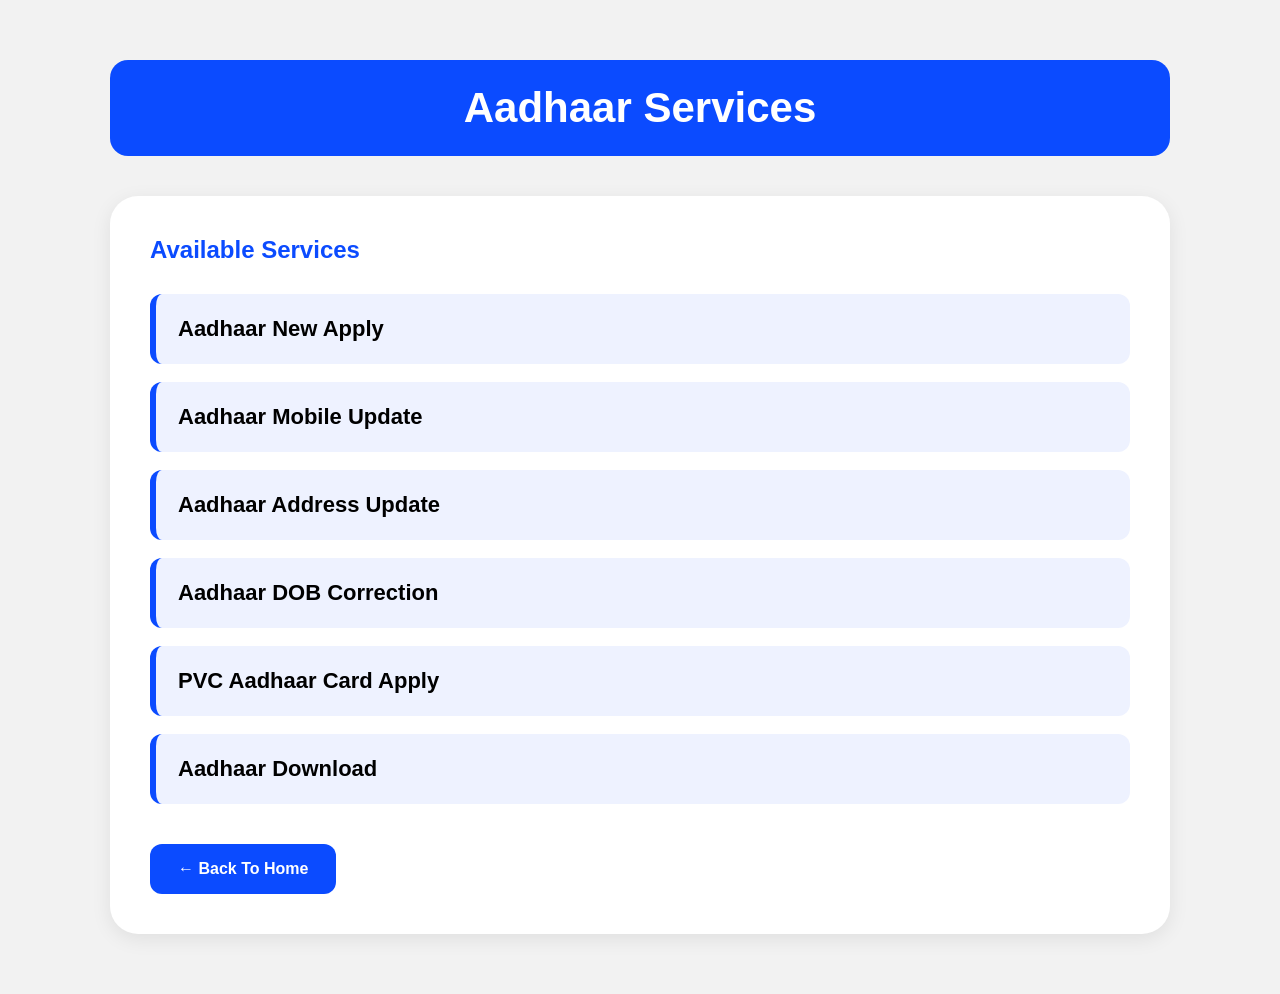
<file: aadhaar.html>
<!DOCTYPE html>
<html lang="en">

<head>

<meta charset="UTF-8">
<meta name="viewport" content="width=device-width, initial-scale=1.0">

<title>Aadhaar Services</title>

<link rel="stylesheet" href="style.css">

<style>

body{
background:#f2f2f2;
}

.service-page{
padding:60px 20px;
max-width:1100px;
margin:auto;
}

.service-box{
background:#fff;
padding:40px;
border-radius:28px;
box-shadow:0 5px 20px rgba(0,0,0,0.08);
}

.service-title{
background:#0b4bff;
color:#fff;
padding:24px;
text-align:center;
font-size:42px;
font-weight:800;
margin-bottom:40px;
border-radius:18px;
}

.service-list{
display:flex;
flex-direction:column;
gap:18px;
}

.service-item{
background:#eef2ff;
padding:22px;
border-left:6px solid #0b4bff;
border-radius:12px;
font-size:22px;
font-weight:600;
}

.back-btn{
display:inline-block;
margin-top:40px;
background:#0b4bff;
color:#fff;
padding:16px 28px;
border-radius:12px;
text-decoration:none;
font-weight:700;
}

@media(max-width:768px){

.service-title{
font-size:28px;
padding:18px;
}

.service-item{
font-size:17px;
padding:18px;
}

.service-box{
padding:20px;
}

}

</style>

</head>

<body>

<div class="service-page">

<div class="service-title">
Aadhaar Services
</div>

<div class="service-box">

<h2 style="margin-bottom:30px;color:#0b4bff;">
Available Services
</h2>

<div class="service-list">

<div class="service-item">
Aadhaar New Apply
</div>

<div class="service-item">
Aadhaar Mobile Update
</div>

<div class="service-item">
Aadhaar Address Update
</div>

<div class="service-item">
Aadhaar DOB Correction
</div>

<div class="service-item">
PVC Aadhaar Card Apply
</div>

<div class="service-item">
Aadhaar Download
</div>

</div>

<a href="index.html" class="back-btn">
← Back To Home
</a>

</div>

</div>

</body>
</html>
</file>
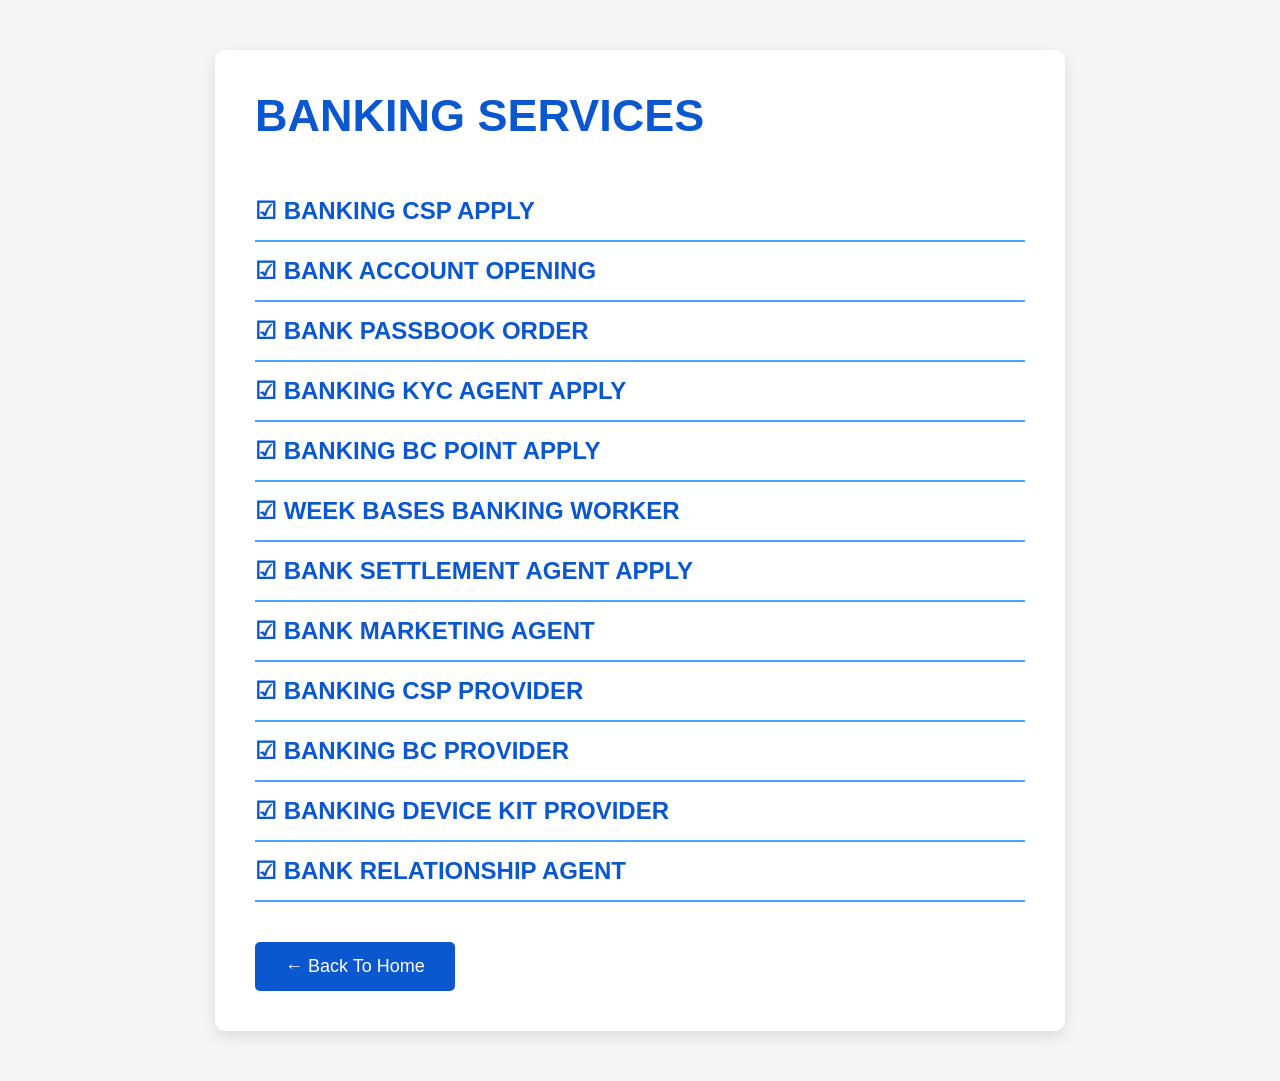
<file: banking.html>
<!DOCTYPE html>
<html lang="en">

<head>

  <meta charset="UTF-8">

  <meta name="viewport"
  content="width=device-width, initial-scale=1.0">

  <title>Banking Services</title>

  <link rel="stylesheet"
  href="style.css">

  <link rel="stylesheet"
  href="https://cdnjs.cloudflare.com/ajax/libs/font-awesome/6.4.0/css/all.min.css">

  <style>

body{
  background:#f5f5f5;
  font-family:Arial;
}

.service-page{
  width:90%;
  max-width:850px;
  margin:50px auto;
  background:#fff;
  padding:40px;
  border-radius:10px;
  box-shadow:0 5px 15px rgba(0,0,0,0.1);
}

.service-page h1{
  font-size:45px;
  color:#0b57d0;
  margin-bottom:40px;
}

.service-list p{
  font-size:24px;
  color:#0b57d0;
  font-weight:bold;
  padding:15px 0;
  border-bottom:2px solid #4aa3ff;
}

.back-btn{
  display:inline-block;
  margin-top:40px;
  background:#0b57d0;
  color:#fff;
  padding:14px 30px;
  text-decoration:none;
  border-radius:5px;
  font-size:18px;
}

.back-btn:hover{
  background:#083b8f;
}

@media(max-width:768px){

.service-page{
  padding:20px;
}

.service-page h1{
  font-size:32px;
}

.service-list p{
  font-size:18px;
}

}

  </style>

</head>

<body>

<div class="service-page">

  <h1>BANKING SERVICES</h1>

  <div class="service-list">

    <p>☑ BANKING CSP APPLY</p>

    <p>☑ BANK ACCOUNT OPENING</p>

    <p>☑ BANK PASSBOOK ORDER</p>

    <p>☑ BANKING KYC AGENT APPLY</p>

    <p>☑ BANKING BC POINT APPLY</p>

    <p>☑ WEEK BASES BANKING WORKER</p>

    <p>☑ BANK SETTLEMENT AGENT APPLY</p>

    <p>☑ BANK MARKETING AGENT</p>

    <p>☑ BANKING CSP PROVIDER</p>

    <p>☑ BANKING BC PROVIDER</p>

    <p>☑ BANKING DEVICE KIT PROVIDER</p>

    <p>☑ BANK RELATIONSHIP AGENT</p>

  </div>

  <a href="index.html"
  class="back-btn">

    ← Back To Home

  </a>

</div>

</body>

</html>
</file>
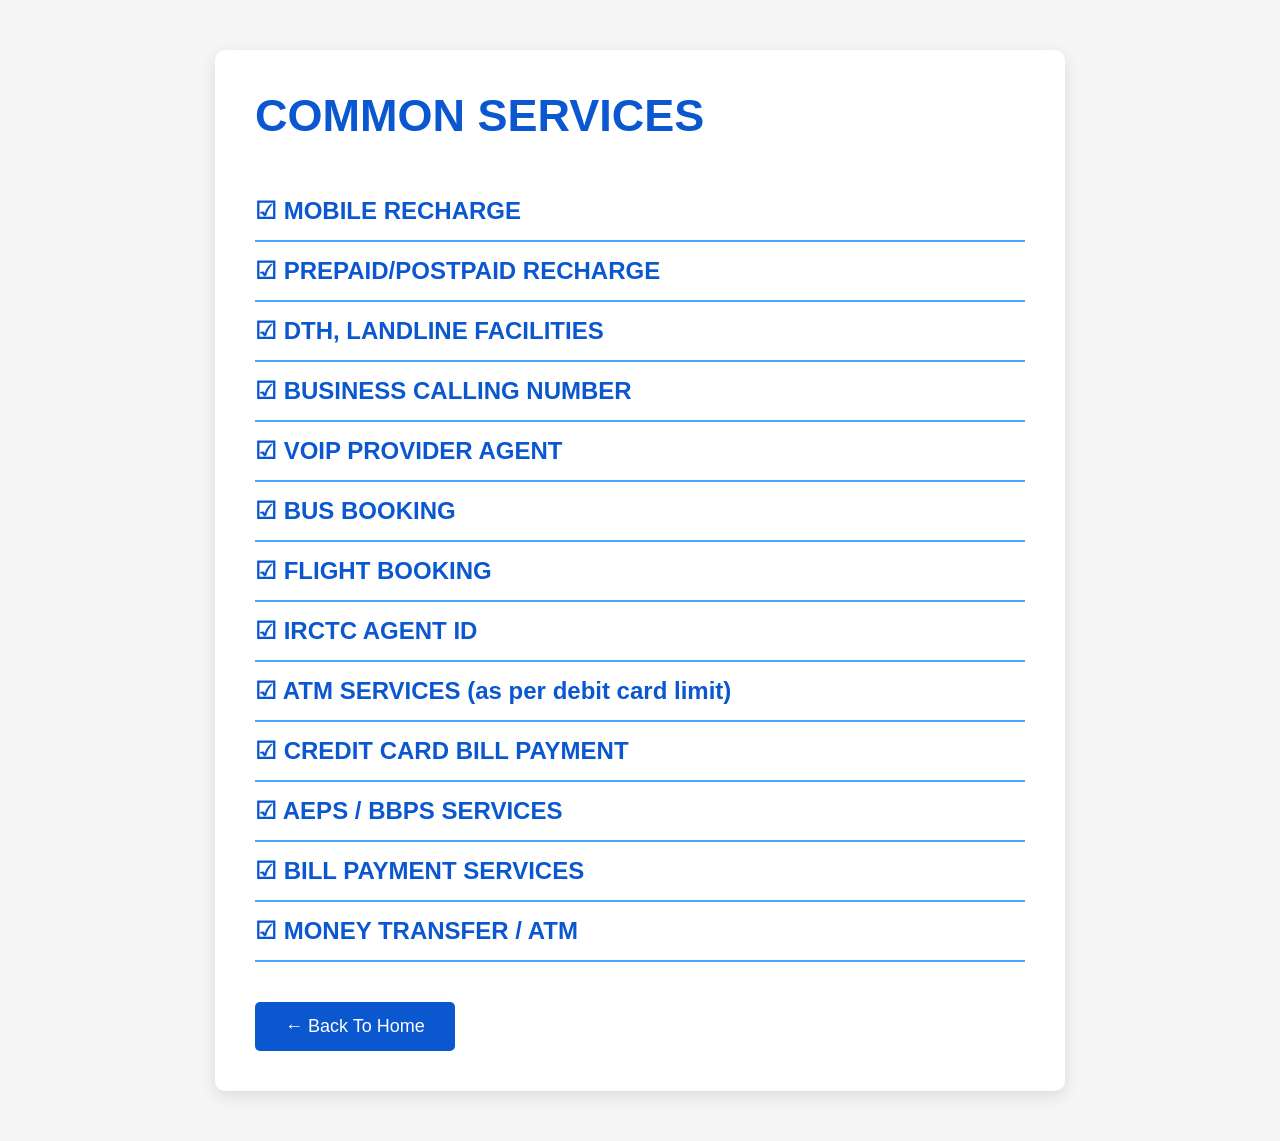
<file: common.html>
<!DOCTYPE html>
<html lang="en">

<head>

<meta charset="UTF-8">

<meta name="viewport"
content="width=device-width, initial-scale=1.0">

<title>Common Services</title>

<link rel="stylesheet"
href="style.css">

<style>

body{
  background:#f5f5f5;
  font-family:Arial;
}

.service-page{
  width:90%;
  max-width:850px;
  margin:50px auto;
  background:#fff;
  padding:40px;
  border-radius:10px;
  box-shadow:0 5px 15px rgba(0,0,0,0.1);
}

.service-page h1{
  font-size:45px;
  color:#0b57d0;
  margin-bottom:40px;
}

.service-list p{
  font-size:24px;
  color:#0b57d0;
  font-weight:bold;
  padding:15px 0;
  border-bottom:2px solid #4aa3ff;
}

.back-btn{
  display:inline-block;
  margin-top:40px;
  background:#0b57d0;
  color:#fff;
  padding:14px 30px;
  text-decoration:none;
  border-radius:5px;
  font-size:18px;
}

</style>

</head>

<body>

<div class="service-page">

<h1>COMMON SERVICES</h1>

<div class="service-list">

<p>☑ MOBILE RECHARGE</p>

<p>☑ PREPAID/POSTPAID RECHARGE</p>

<p>☑ DTH, LANDLINE FACILITIES</p>

<p>☑ BUSINESS CALLING NUMBER</p>

<p>☑ VOIP PROVIDER AGENT</p>

<p>☑ BUS BOOKING</p>

<p>☑ FLIGHT BOOKING</p>

<p>☑ IRCTC AGENT ID</p>

<p>☑ ATM SERVICES (as per debit card limit)</p>

<p>☑ CREDIT CARD BILL PAYMENT</p>

<p>☑ AEPS / BBPS SERVICES</p>

<p>☑ BILL PAYMENT SERVICES</p>

<p>☑ MONEY TRANSFER / ATM</p>

</div>

<a href="index.html"
class="back-btn">

← Back To Home

</a>

</div>

</body>

</html>
</file>
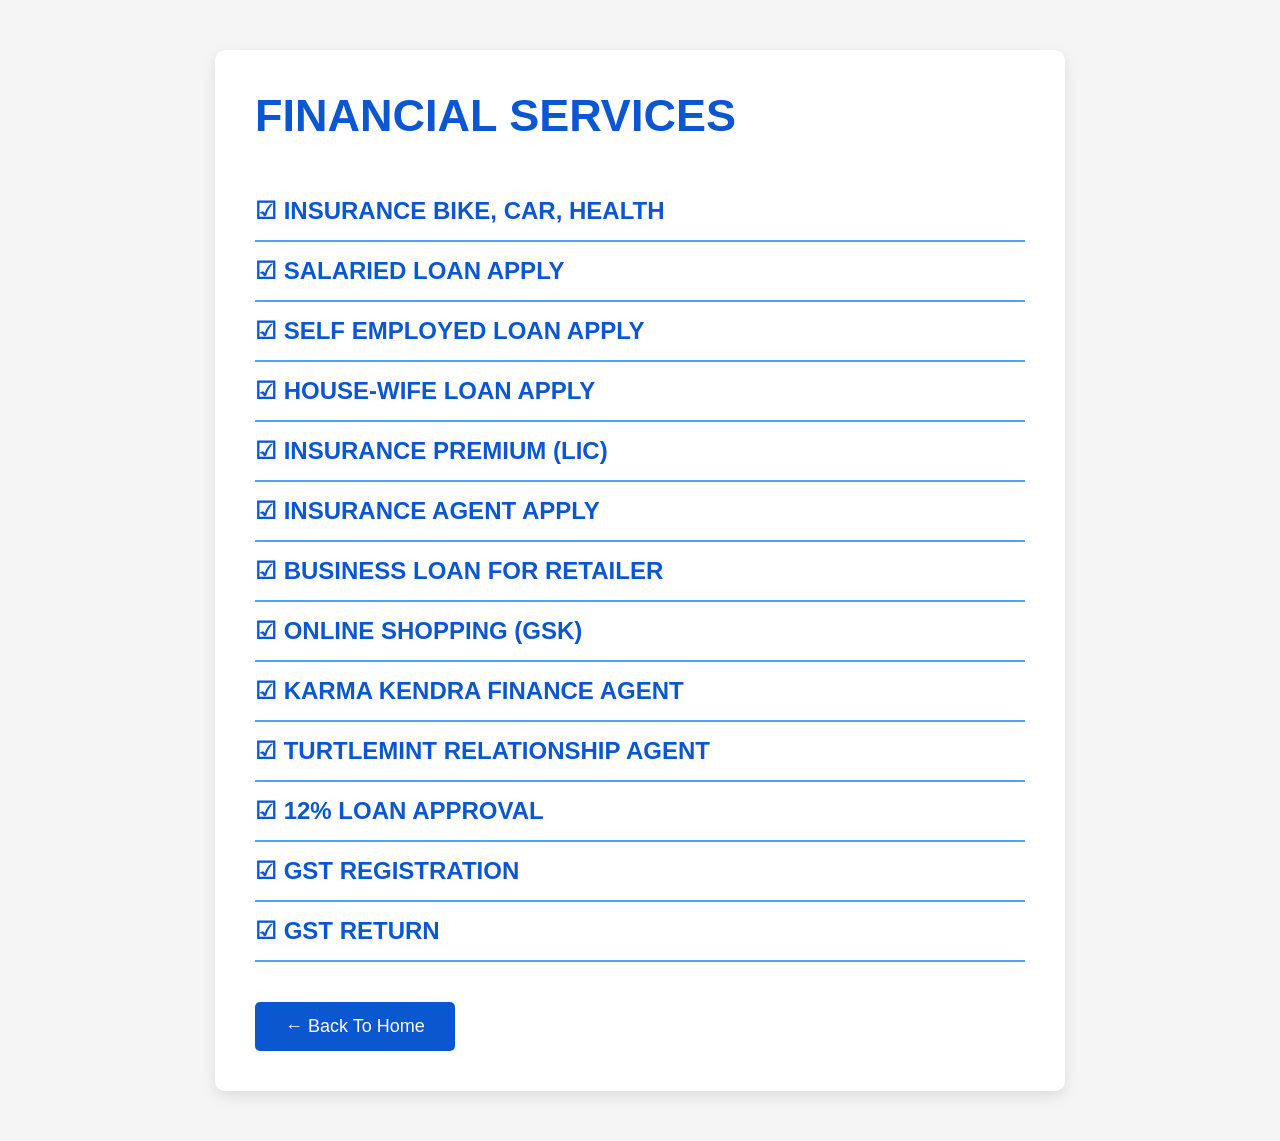
<file: financial.html>
<!DOCTYPE html>
<html lang="en">

<head>

<meta charset="UTF-8">

<meta name="viewport"
content="width=device-width, initial-scale=1.0">

<title>Financial Services</title>

<link rel="stylesheet"
href="style.css">

<style>

body{
  background:#f5f5f5;
  font-family:Arial;
}

.service-page{
  width:90%;
  max-width:850px;
  margin:50px auto;
  background:#fff;
  padding:40px;
  border-radius:10px;
  box-shadow:0 5px 15px rgba(0,0,0,0.1);
}

.service-page h1{
  font-size:45px;
  color:#0b57d0;
  margin-bottom:40px;
}

.service-list p{
  font-size:24px;
  color:#0b57d0;
  font-weight:bold;
  padding:15px 0;
  border-bottom:2px solid #4aa3ff;
}

.back-btn{
  display:inline-block;
  margin-top:40px;
  background:#0b57d0;
  color:#fff;
  padding:14px 30px;
  text-decoration:none;
  border-radius:5px;
  font-size:18px;
}

</style>

</head>

<body>

<div class="service-page">

<h1>FINANCIAL SERVICES</h1>

<div class="service-list">

<p>☑ INSURANCE BIKE, CAR, HEALTH</p>

<p>☑ SALARIED LOAN APPLY</p>

<p>☑ SELF EMPLOYED LOAN APPLY</p>

<p>☑ HOUSE-WIFE LOAN APPLY</p>

<p>☑ INSURANCE PREMIUM (LIC)</p>

<p>☑ INSURANCE AGENT APPLY</p>

<p>☑ BUSINESS LOAN FOR RETAILER</p>

<p>☑ ONLINE SHOPPING (GSK)</p>

<p>☑ KARMA KENDRA FINANCE AGENT</p>

<p>☑ TURTLEMINT RELATIONSHIP AGENT</p>

<p>☑ 12% LOAN APPROVAL</p>

<p>☑ GST REGISTRATION</p>

<p>☑ GST RETURN</p>

</div>

<a href="index.html"
class="back-btn">

← Back To Home

</a>

</div>

</body>

</html>
</file>
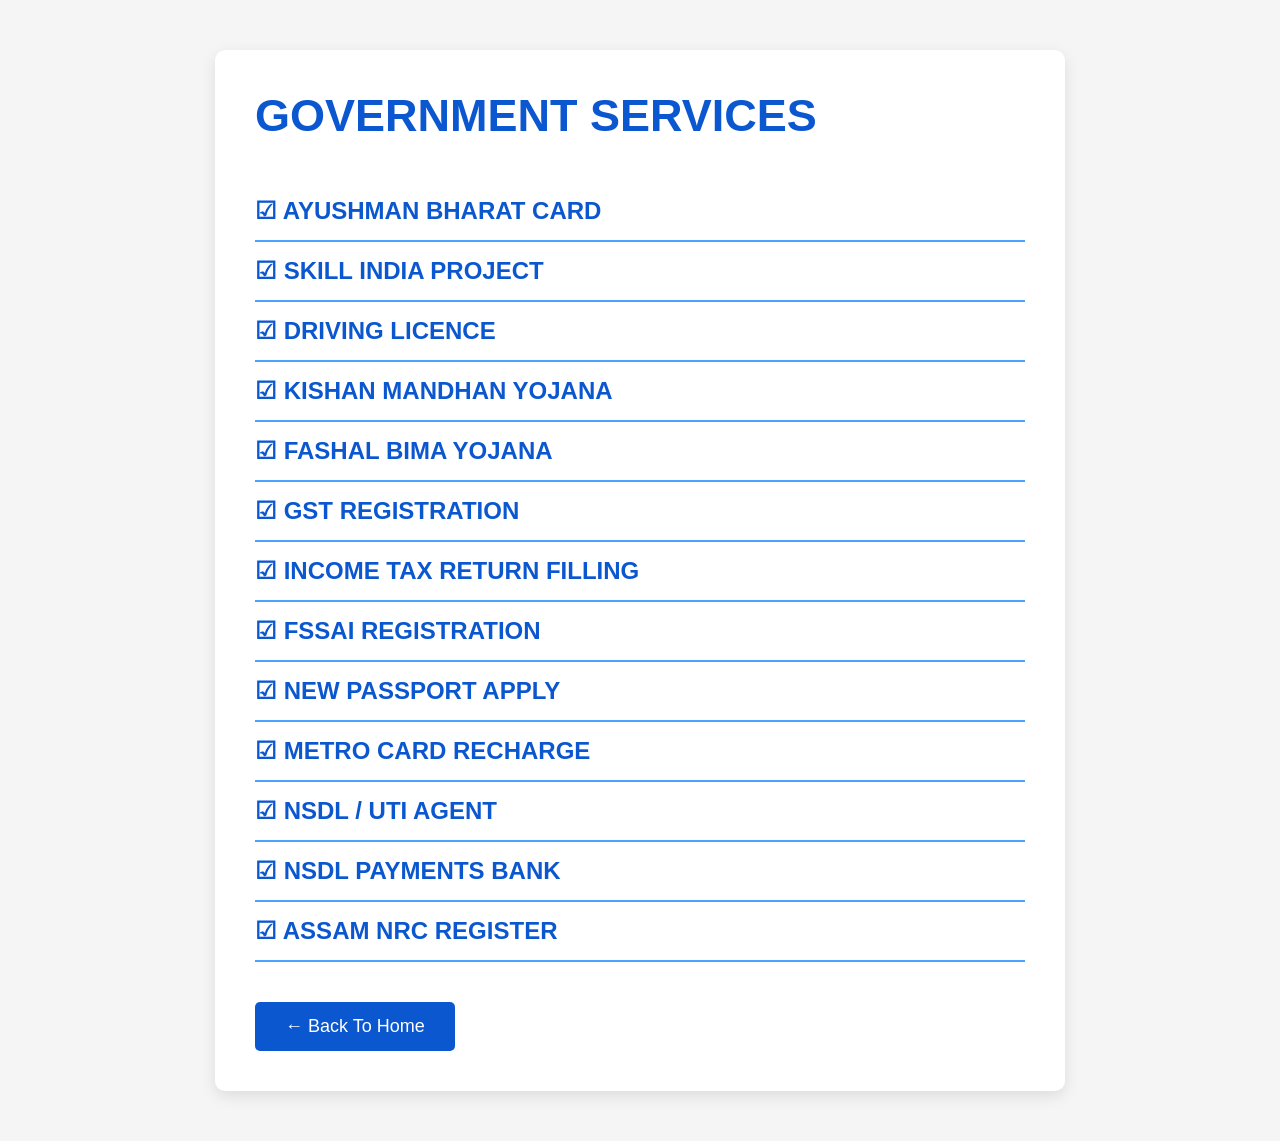
<file: government.html>
<!DOCTYPE html>
<html lang="en">

<head>

<meta charset="UTF-8">

<meta name="viewport"
content="width=device-width, initial-scale=1.0">

<title>Government Services</title>

<link rel="stylesheet"
href="style.css">

<style>

body{
  background:#f5f5f5;
  font-family:Arial;
}

.service-page{
  width:90%;
  max-width:850px;
  margin:50px auto;
  background:#fff;
  padding:40px;
  border-radius:10px;
  box-shadow:0 5px 15px rgba(0,0,0,0.1);
}

.service-page h1{
  font-size:45px;
  color:#0b57d0;
  margin-bottom:40px;
}

.service-list p{
  font-size:24px;
  color:#0b57d0;
  font-weight:bold;
  padding:15px 0;
  border-bottom:2px solid #4aa3ff;
}

.back-btn{
  display:inline-block;
  margin-top:40px;
  background:#0b57d0;
  color:#fff;
  padding:14px 30px;
  text-decoration:none;
  border-radius:5px;
  font-size:18px;
}

</style>

</head>

<body>

<div class="service-page">

<h1>GOVERNMENT SERVICES</h1>

<div class="service-list">

<p>☑ AYUSHMAN BHARAT CARD</p>

<p>☑ SKILL INDIA PROJECT</p>

<p>☑ DRIVING LICENCE</p>

<p>☑ KISHAN MANDHAN YOJANA</p>

<p>☑ FASHAL BIMA YOJANA</p>

<p>☑ GST REGISTRATION</p>

<p>☑ INCOME TAX RETURN FILLING</p>

<p>☑ FSSAI REGISTRATION</p>

<p>☑ NEW PASSPORT APPLY</p>

<p>☑ METRO CARD RECHARGE</p>

<p>☑ NSDL / UTI AGENT</p>

<p>☑ NSDL PAYMENTS BANK</p>

<p>☑ ASSAM NRC REGISTER</p>

</div>

<a href="index.html"
class="back-btn">

← Back To Home

</a>

</div>

</body>

</html>
</file>
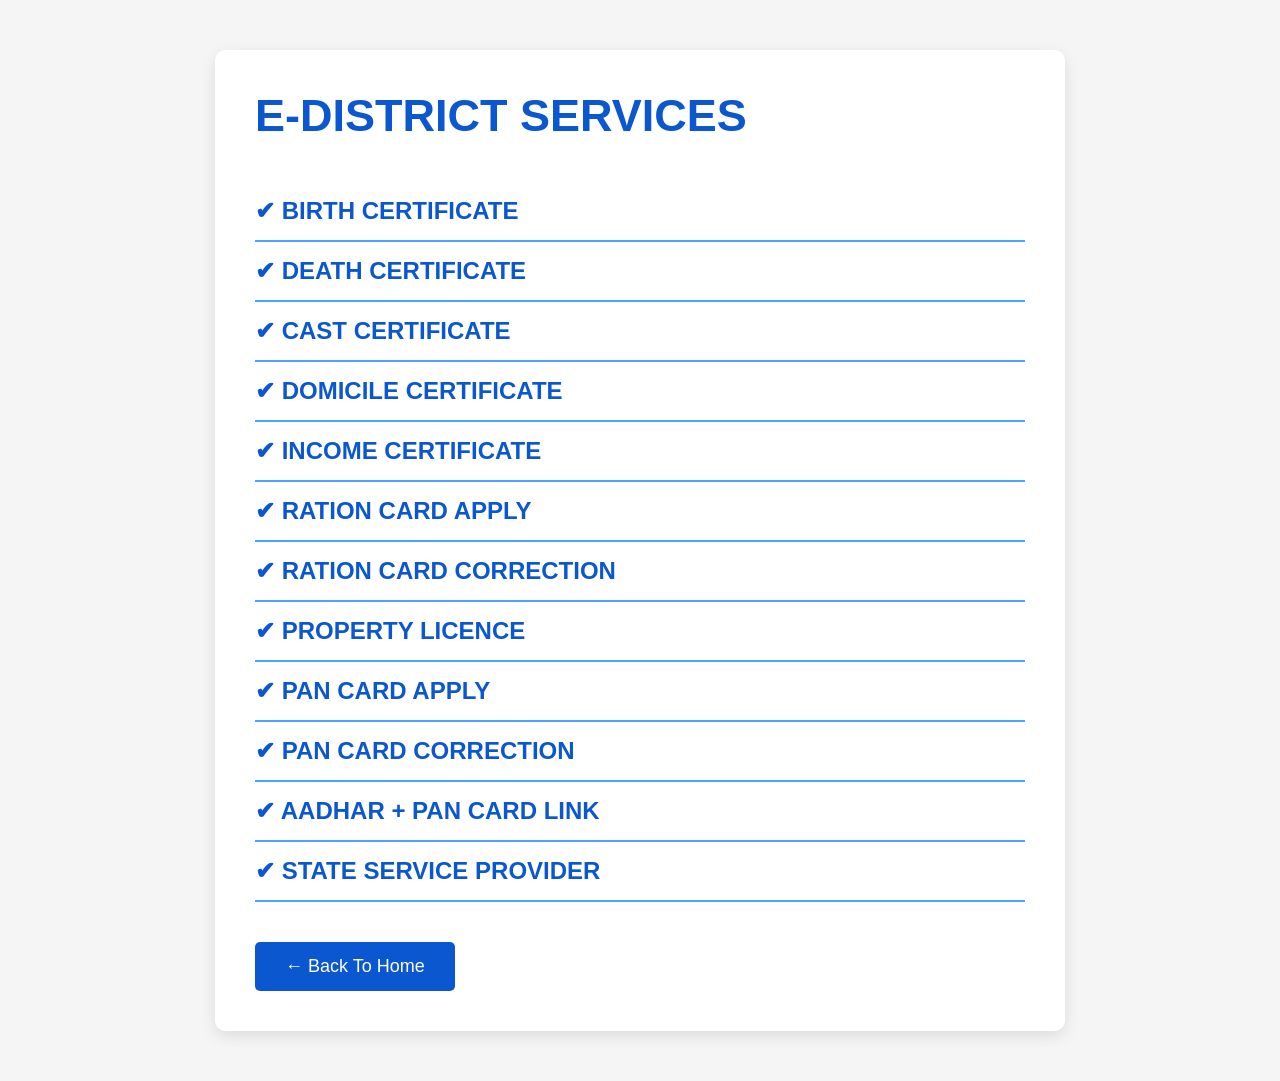
<file: pan.html>
<!DOCTYPE html>
<html lang="en">

<head>

  <meta charset="UTF-8">

  <meta name="viewport"
  content="width=device-width, initial-scale=1.0">

  <title>E-District Services</title>

  <link rel="stylesheet"
  href="style.css">

  <link rel="stylesheet"
  href="https://cdnjs.cloudflare.com/ajax/libs/font-awesome/6.4.0/css/all.min.css">

  <style>

body{
  background:#f5f5f5;
  font-family:Arial;
}

.service-page{
  width:90%;
  max-width:850px;
  margin:50px auto;
  background:#fff;
  padding:40px;
  border-radius:10px;
  box-shadow:0 5px 15px rgba(0,0,0,0.1);
}

.service-page h1{
  font-size:45px;
  color:#0b57d0;
  margin-bottom:40px;
}

.service-list p{
  font-size:24px;
  color:#0b57d0;
  font-weight:bold;
  padding:15px 0;
  border-bottom:2px solid #4aa3ff;
}

.back-btn{
  display:inline-block;
  margin-top:40px;
  background:#0b57d0;
  color:#fff;
  padding:14px 30px;
  text-decoration:none;
  border-radius:5px;
  font-size:18px;
}

.back-btn:hover{
  background:#083b8f;
}

@media(max-width:768px){

.service-page{
  padding:20px;
}

.service-page h1{
  font-size:32px;
}

.service-list p{
  font-size:18px;
}

}

  </style>

</head>

<body>

<div class="service-page">

  <h1>E-DISTRICT SERVICES</h1>

  <div class="service-list">

    <p>✔ BIRTH CERTIFICATE</p>

    <p>✔ DEATH CERTIFICATE</p>

    <p>✔ CAST CERTIFICATE</p>

    <p>✔ DOMICILE CERTIFICATE</p>

    <p>✔ INCOME CERTIFICATE</p>

    <p>✔ RATION CARD APPLY</p>

    <p>✔ RATION CARD CORRECTION</p>

    <p>✔ PROPERTY LICENCE</p>

    <p>✔ PAN CARD APPLY</p>

    <p>✔ PAN CARD CORRECTION</p>

    <p>✔ AADHAR + PAN CARD LINK</p>

    <p>✔ STATE SERVICE PROVIDER</p>

  </div>

  <a href="index.html"
  class="back-btn">

    ← Back To Home

  </a>

</div>

</body>

</html>
</file>
<file: style.css>
*{
margin:0;
padding:0;
box-sizing:border-box;
font-family:Arial,sans-serif;
}

body{
background:#f5f7fb;
overflow-x:hidden;
}

/* TOPBAR */

.topbar{
background:#0a2f8f;
color:#fff;
padding:12px 6%;
display:flex;
justify-content:space-between;
font-size:14px;
font-weight:600;
}

/* HEADER */

header{
background:#fff;
padding:16px 6%;
display:flex;
justify-content:space-between;
align-items:center;
box-shadow:0 2px 12px rgba(0,0,0,0.08);
position:sticky;
top:0;
z-index:999;
}

.logo{
display:flex;
align-items:center;
gap:14px;
}

.logo img{
width:60px;
}

.logo-text h2{
font-size:28px;
font-weight:800;
color:#0a2f8f;
}

.logo-text p{
font-size:14px;
color:#666;
margin-top:4px;
}

/* NAV */

nav{
display:flex;
gap:32px;
}

nav a{
text-decoration:none;
font-size:18px;
font-weight:700;
color:#222;
transition:0.3s;
}

nav a:hover{
color:#0b4bff;
}

/* BUTTONS */

.header-buttons{
display:flex;
gap:12px;
align-items:center;
}

.appointment-btn{
background:#ff9800;
color:#fff;
padding:13px 22px;
border-radius:14px;
text-decoration:none;
font-weight:700;
}

.login-btn{
background:#fff;
color:#0b4bff;
padding:13px 22px;
border-radius:14px;
text-decoration:none;
font-weight:700;
border:2px solid #0b4bff;
}

.register-btn{
background:#0b4bff;
color:#fff;
padding:13px 22px;
border-radius:14px;
text-decoration:none;
font-weight:700;
}

/* HERO */

.hero{
height:68vh;
position:relative;
overflow:hidden;
display:flex;
align-items:center;
padding:0 6%;
}

.hero-banner{
position:absolute;
width:100%;
height:100%;
object-fit:cover;
top:0;
left:0;
}

.hero-overlay{
position:absolute;
width:100%;
height:100%;
background:rgba(0,0,0,0.45);
top:0;
left:0;
}

.hero-content{
position:relative;
z-index:5;
max-width:580px;
color:#fff;
}

.hero-content span{
display:inline-block;
background:rgba(255,255,255,0.15);
padding:10px 22px;
border-radius:40px;
font-size:13px;
font-weight:700;
margin-bottom:18px;
}

.hero-content h1{
font-size:56px;
line-height:1.1;
font-weight:800;
margin-bottom:18px;
}

.hero-content h1 span{
background:none;
padding:0;
color:#ffd700;
font-size:56px;
}

.hero-content p{
font-size:19px;
line-height:1.6;
margin-bottom:28px;
max-width:560px;
}

/* HERO BUTTONS */

.hero-buttons{
display:flex;
gap:16px;
flex-wrap:wrap;
}

.service-btn{
background:#0b4bff;
color:#fff;
padding:16px 30px;
border-radius:14px;
text-decoration:none;
font-size:17px;
font-weight:700;
}

.whatsapp-btn{
background:#22c55e;
color:#fff;
padding:16px 30px;
border-radius:14px;
text-decoration:none;
font-size:17px;
font-weight:700;
}

/* SERVICES */

.services{
padding:90px 6%;
}

.services h2{
text-align:center;
font-size:60px;
font-weight:800;
margin-bottom:60px;
}

.services-grid{
display:grid;
grid-template-columns:repeat(auto-fit,minmax(240px,1fr));
gap:28px;
}

.service-card{
background:#fff;
padding:45px 20px;
border-radius:26px;
text-align:center;
box-shadow:0 5px 18px rgba(0,0,0,0.08);
transition:0.3s;
cursor:pointer;
text-decoration:none;
}

.service-card:hover{
transform:translateY(-8px);
}

.service-card i{
font-size:48px;
color:#0b4bff;
margin-bottom:20px;
}

.service-card h3{
font-size:24px;
font-weight:700;
color:#111;
line-height:1.5;
}

/* GALLERY */

.gallery{
padding:90px 6%;
background:#fff;
}

.gallery h2{
text-align:center;
font-size:60px;
margin-bottom:50px;
}

.gallery-grid{
display:grid;
grid-template-columns:repeat(auto-fit,minmax(280px,1fr));
gap:24px;
}

.gallery-grid img{
width:100%;
height:260px;
object-fit:cover;
border-radius:22px;
}

/* CONTACT */

.contact{
padding:90px 6%;
text-align:center;
}

.contact h2{
font-size:56px;
margin-bottom:30px;
}

.contact p{
font-size:22px;
margin-bottom:18px;
}

/* ACCOUNT SECTION */

.account-section{
padding:90px 6%;
display:grid;
grid-template-columns:repeat(auto-fit,minmax(320px,1fr));
gap:30px;
}

.account-box{
background:#fff;
padding:35px;
border-radius:24px;
box-shadow:0 5px 18px rgba(0,0,0,0.08);
}

.account-box h2{
margin-bottom:25px;
font-size:34px;
}

.account-box input,
.account-box select{
width:100%;
padding:16px;
margin-bottom:18px;
border:1px solid #ddd;
border-radius:12px;
font-size:16px;
}

.account-box button{
width:100%;
padding:16px;
background:#0b4bff;
border:none;
border-radius:12px;
color:#fff;
font-size:18px;
font-weight:700;
cursor:pointer;
}

/* MOBILE */

@media(max-width:768px){

.topbar{
flex-direction:column;
gap:8px;
text-align:center;
padding:12px 20px;
}

header{
flex-direction:column;
gap:20px;
padding:20px;
}

.logo{
flex-direction:column;
text-align:center;
}

.logo-text h2{
font-size:22px;
}

nav{
flex-wrap:wrap;
justify-content:center;
gap:18px;
}

.header-buttons{
flex-wrap:wrap;
justify-content:center;
}

.hero{
height:56vh;
padding:0 20px;
}

.hero-content{
max-width:100%;
}

.hero-content h1{
font-size:34px;
line-height:1.15;
}

.hero-content h1 span{
font-size:34px;
}

.hero-content p{
font-size:15px;
line-height:1.5;
margin-bottom:20px;
}

.hero-buttons{
flex-direction:column;
gap:12px;
}

.service-btn,
.whatsapp-btn{
width:100%;
text-align:center;
padding:14px;
font-size:16px;
}

.services{
padding:70px 20px;
}

.services h2{
font-size:42px;
}

.services-grid{
grid-template-columns:repeat(2,1fr);
gap:18px;
}

.service-card{
padding:30px 12px;
}

.service-card i{
font-size:34px;
}

.service-card h3{
font-size:16px;
}

.gallery{
padding:70px 20px;
}

.gallery h2{
font-size:42px;
}

.gallery-grid{
grid-template-columns:1fr;
}

.contact{
padding:70px 20px;
}

.contact h2{
font-size:42px;
}

.contact p{
font-size:18px;
}

.account-section{
padding:70px 20px;
grid-template-columns:1fr;
}

}
/* POPUP */

.popup{
position:fixed;
top:0;
left:0;
width:100%;
height:100%;
background:rgba(0,0,0,0.6);
display:none;
justify-content:center;
align-items:center;
z-index:9999;
}

.popup-box{
background:#fff;
padding:35px;
width:95%;
max-width:420px;
border-radius:22px;
position:relative;
}

.popup-box h2{
margin-bottom:20px;
font-size:32px;
}

.popup-box input,
.popup-box select{
width:100%;
padding:15px;
margin-bottom:16px;
border:1px solid #ddd;
border-radius:12px;
font-size:16px;
}

.popup-box button{
width:100%;
padding:15px;
border:none;
background:#0b4bff;
color:#fff;
border-radius:12px;
font-size:18px;
font-weight:700;
cursor:pointer;
}

.close-popup{
position:absolute;
top:12px;
right:18px;
font-size:30px;
cursor:pointer;
}
/* PROFILE */

.profile-box{
display:flex;
align-items:center;
gap:14px;
background:#fff;
padding:10px 16px;
border-radius:16px;
box-shadow:0 4px 12px rgba(0,0,0,0.08);
}

.profile-logo{
width:48px;
height:48px;
border-radius:50%;
background:#0b4bff;
color:#fff;
display:flex;
align-items:center;
justify-content:center;
font-size:22px;
font-weight:800;
text-transform:uppercase;
}

.profile-info h4{
font-size:17px;
margin-bottom:4px;
color:#111;
}

.profile-info p{
font-size:14px;
color:#666;
}

.logout-btn{
background:red;
color:#fff;
border:none;
padding:10px 18px;
border-radius:12px;
font-weight:700;
cursor:pointer;
}

/* MOBILE */

@media(max-width:768px){

.profile-box{
width:100%;
justify-content:center;
flex-wrap:wrap;
}

.logout-btn{
width:100%;
}

}
/* =========================
MOBILE RESPONSIVE DESIGN
========================= */

@media (max-width:768px){

header{
flex-direction:column;
padding:15px 20px;
gap:18px;
}

.logo{
width:100%;
justify-content:center;
text-align:center;
flex-direction:column;
}

.logo img{
width:55px;
}

.logo-text h2{
font-size:28px;
}

.logo-text p{
font-size:13px;
}

nav{
width:100%;
display:flex;
justify-content:center;
flex-wrap:wrap;
gap:15px;
}

nav a{
font-size:16px;
}

.header-buttons{
width:100%;
display:flex;
justify-content:center;
flex-wrap:wrap;
gap:10px;
}

.appointment-btn,
.login-btn,
.register-btn{
padding:12px 18px;
font-size:15px;
border-radius:10px;
}

/* HERO */

.hero{
height:auto;
padding:80px 20px;
}

.hero-content{
max-width:100%;
text-align:center;
}

.hero-content span{
font-size:12px;
padding:10px 18px;
}

.hero-content h1{
font-size:42px;
line-height:1.3;
}

.hero-content h1 span{
font-size:42px;
}

.hero-content p{
font-size:17px;
line-height:1.7;
}

.hero-buttons{
justify-content:center;
flex-direction:column;
}

.service-btn,
.whatsapp-btn{
width:100%;
text-align:center;
padding:15px;
font-size:17px;
}

/* SERVICES */

.services{
padding:60px 20px;
}

.services h2{
font-size:38px;
margin-bottom:35px;
}

.services-grid{
grid-template-columns:1fr 1fr;
gap:15px;
}

.service-card{
padding:25px 12px;
border-radius:18px;
}

.service-card i{
font-size:30px;
}

.service-card h3{
font-size:15px;
line-height:1.5;
}

/* GALLERY */

.gallery{
padding:60px 20px;
}

.gallery h2{
font-size:38px;
margin-bottom:30px;
}

.gallery-grid{
grid-template-columns:1fr;
}

.gallery-grid img{
height:220px;
}

/* CONTACT */

.contact{
padding:60px 20px;
}

.contact h2{
font-size:38px;
}

.contact p{
font-size:16px;
line-height:1.7;
}

/* PROFILE */

.profile-box{
width:100%;
justify-content:center;
margin-top:15px;
}

/* MODAL */

.modal-content{
width:92%;
padding:25px;
border-radius:20px;
}

.modal-content h2{
font-size:34px;
}

.modal-content input{
padding:15px;
font-size:15px;
}

.modal-content button{
padding:15px;
font-size:17px;
}

/* ACCOUNT SECTION */

.account-section{
padding:50px 20px;
grid-template-columns:1fr;
}

.account-box{
padding:25px;
}

.account-box h2{
font-size:28px;
}

.account-box input,
.account-box select{
padding:15px;
font-size:15px;
}

.account-box button{
padding:15px;
font-size:17px;
}

}

/* EXTRA SMALL MOBILE */

@media (max-width:480px){

.hero-content h1{
font-size:34px;
}

.hero-content h1 span{
font-size:34px;
}

.services-grid{
grid-template-columns:1fr;
}

.logo-text h2{
font-size:24px;
}

nav{
gap:12px;
}

nav a{
font-size:14px;
}

}
</file>
